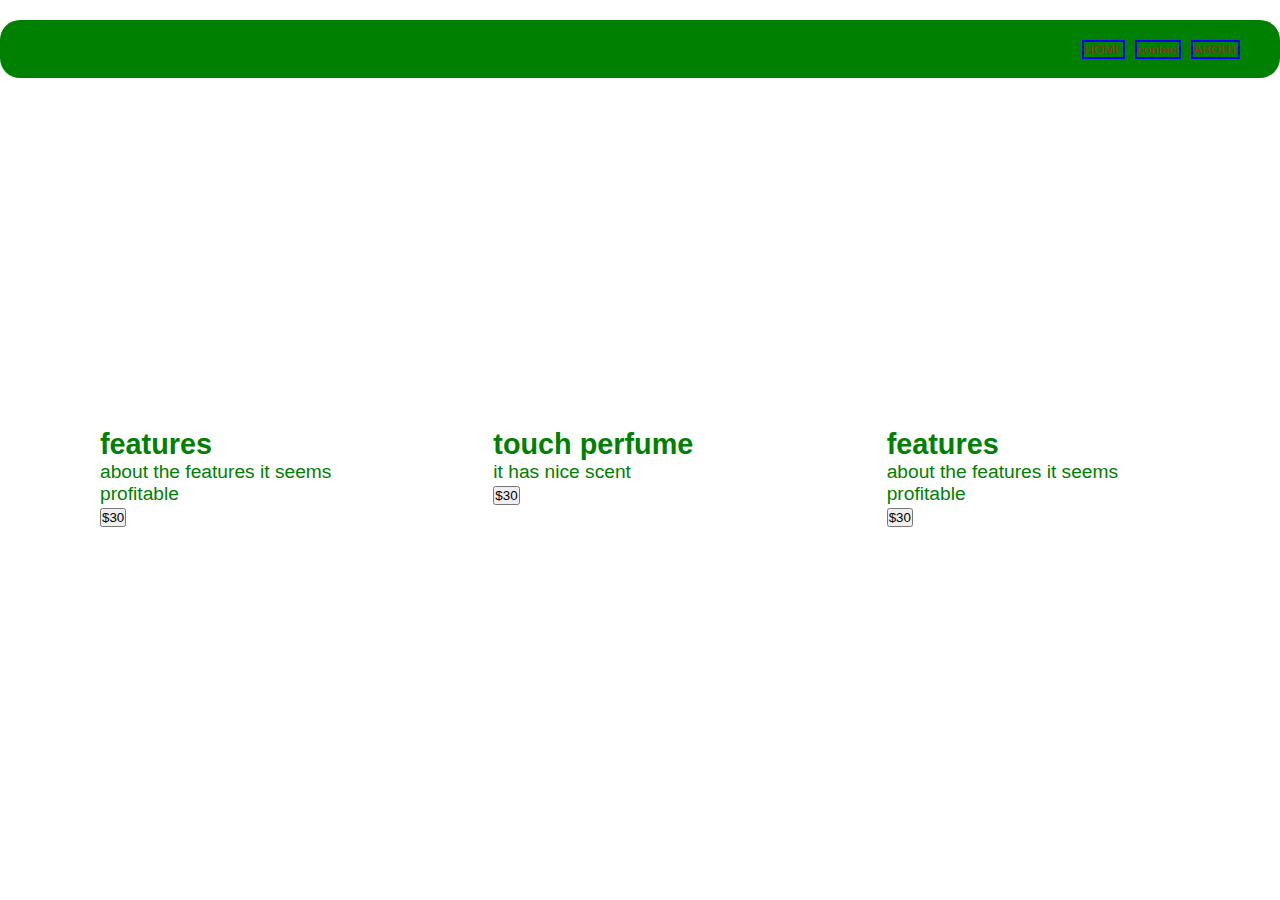
<file: mimi.html>
<!DOCTYPE html>
<html>
    <head>
        <title></title>
        <link rel="stylesheet"href="mimi.css">
    </head>
    <body>
       <!--navigation section--> 
       <nav class="navbar" >
        <ul>
           <li><a href="#">HOME</a></li>
           <li><a href="#">contact</a></li>
           <li><a href="#">ABOUT</a></li>
        </ul>
       </nav>
       <!--header>-->
       <div class="main">
         <h1></h1>
       </div>
       <!--grid section-->
       <div class="grid-container">
        <div class="grid-items">
            <h1></h1>
            <h2>features</h2>
            <p>about the features it seems profitable</p>
            <div class="btn">
            <button>$30</button>
            </div>

        </div>
       
           <div class="grid-items 2" >  
             <h1></h1> 
                <h2>touch perfume</h2>
                  <p>it has nice scent</p>
                  <div class="btn">
                  <button>$30</button>
                 </div>
           </div>
           
              <div class="grid-items 2" >  
             <h1></h1> 
                <h2>features</h2>
                  <p>about the features it seems profitable</p>
                  <div class="btn">
                  <button>$30</button>
            </div>
           </div>
       </div>
       
           



    </body>
</html>
</file>
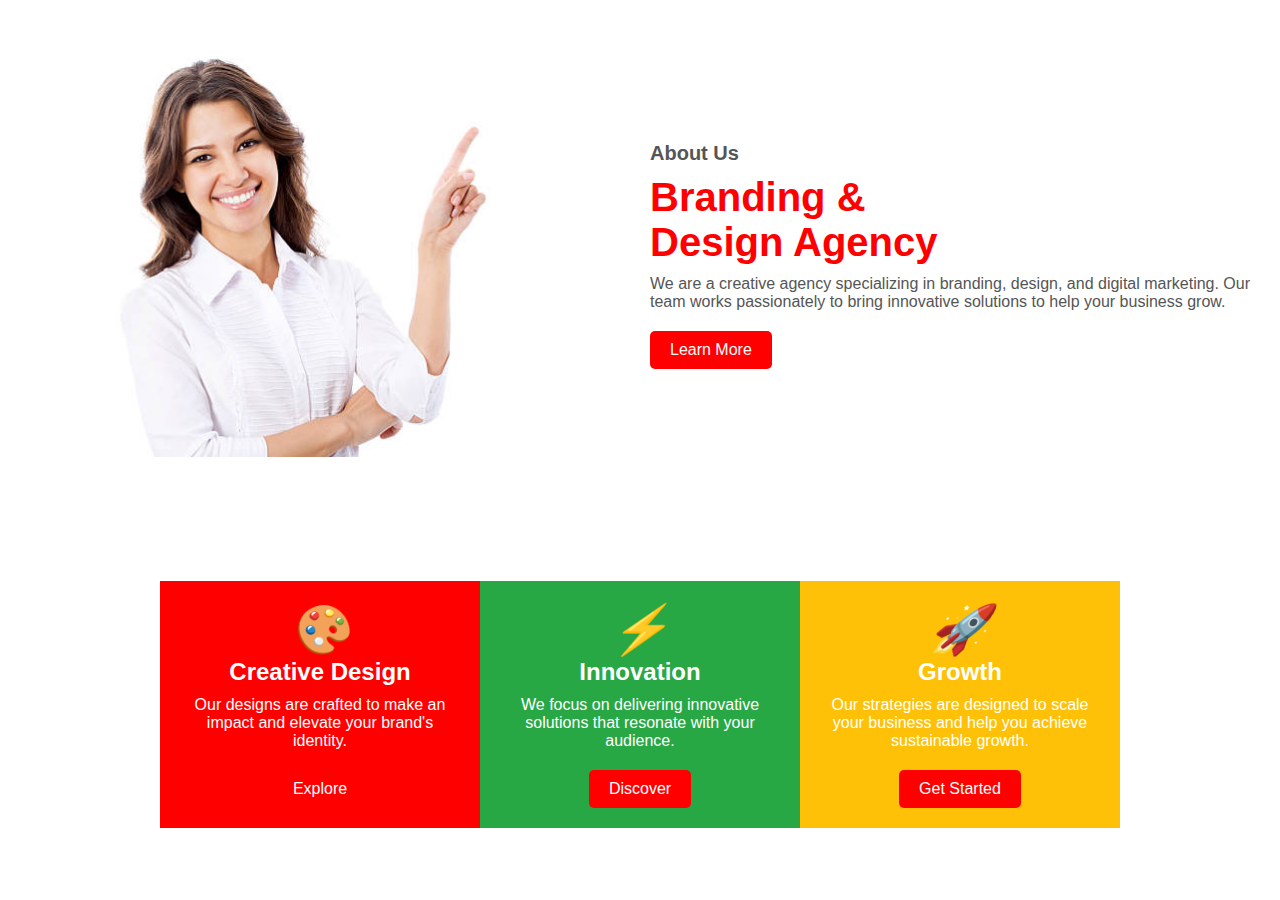
<file: newproject.html>
<!DOCTYPE html>
<html lang="en">
<head>
    <meta charset="UTF-8">
    <meta name="viewport" content="width=device-width, initial-scale=1.0">
    <title>About Us</title>
    <link rel="stylesheet" href="newproject.css">


</head>
<body>
    <div class="about-section">
        <!-- Left Section: Image of the Lady -->
        <div class="lady-image-container">
            <img src="./ladiespic.jpg" alt="Lady Image" class="lady-image">
        </div>
        
        <!-- Right Section: Content (Text) -->
        <div class="about-content">
            <h4>About Us</h4>
            <h1>Branding &<br> Design Agency</h1>
            <p>We are a creative agency specializing in branding, design, and digital marketing. Our team works passionately to bring innovative solutions to help your business grow.</p>
            <a href="#" class="btn">Learn More</a>
        </div>
    </div>

    <!-- Grid Section -->
    <div class="grid-container">
        <div class="grid-section">
            <!-- Grid Item 1 -->
             
            <div class="grid-item" style="background-color:red;">
                

                
                <i class="icon">🎨</i>
    
    
        
                <h2>Creative Design</h2>
                <p>Our designs are crafted to make an impact and elevate your brand's identity.</p>
                <a href="#" class="btn">Explore</a>
            </div>

            <!-- Grid Item 2 -->
            <div class="grid-item" style="background-color: #28A745;">
                <i class="icon">⚡</i>
                <h2>Innovation</h2>
                <p>We focus on delivering innovative solutions that resonate with your audience.</p>
                <a href="#" class="btn">Discover</a>
            </div>

            <!-- Grid Item 3 -->
            <div class="grid-item" style="background-color: #FFC107;">
                <i class="icon">🚀</i>
                <h2>Growth</h2>
                <p>Our strategies are designed to scale your business and help you achieve sustainable growth.</p>
                <a href="#" class="btn">Get Started</a>
            </div>
        </div>
    </div>
</body>
</html>
</file>
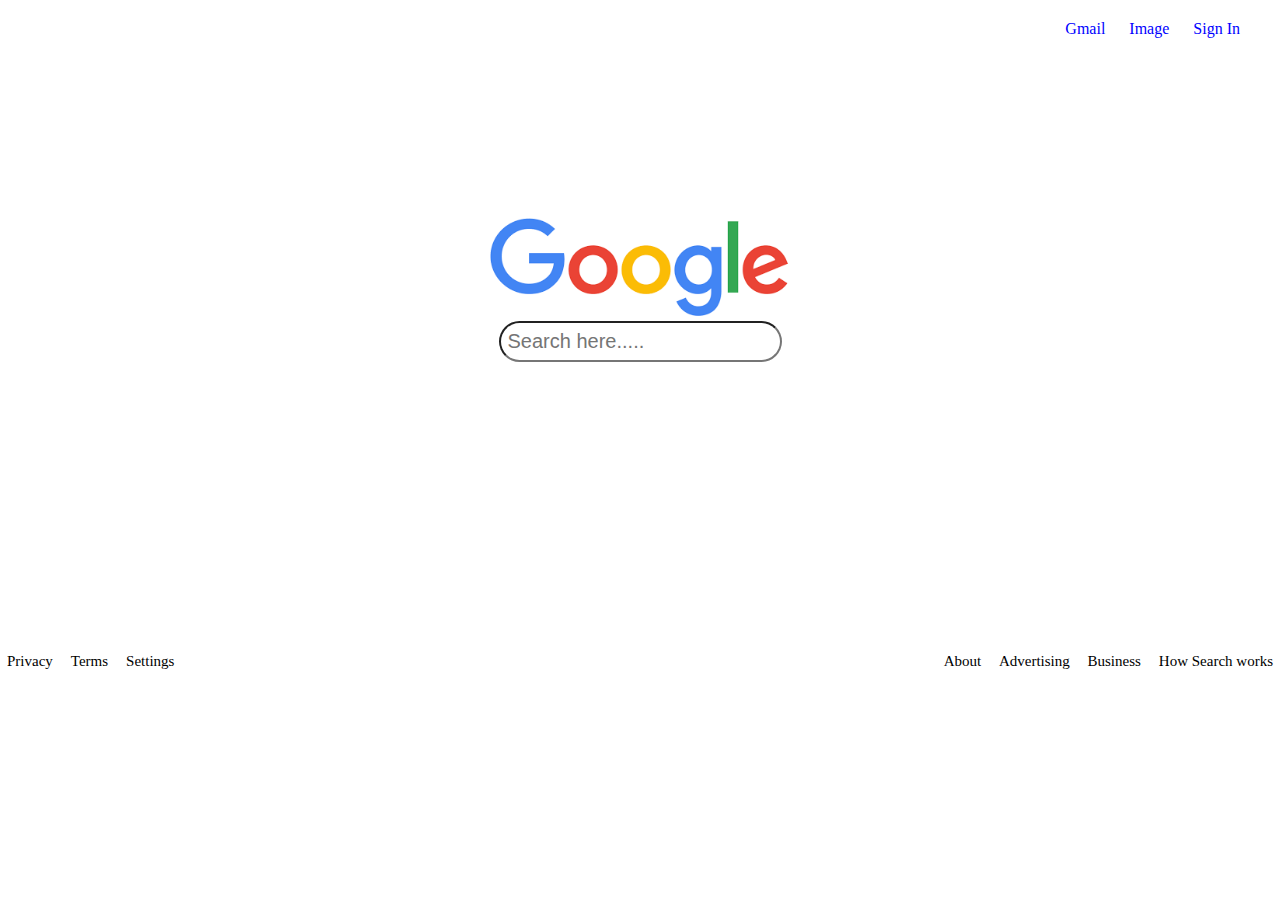
<file: project2.html>
<!DOCTYPE html>
<html lang="en">
<head>
    <meta charset="UTF-8">
    <meta name="viewport" content="width=device-width, initial-scale=1.0">
    <title>Google-Inspired page</title>
    <link rel="stylesheet"href="project2.css">
</head>
<body>
    
    <header>
        <div class="navbar">
            <ul>
            <li>Gmail</li>
            <li>Image</li>
            <li>Sign In</li>
            </ul>
        </div>
    </header>

    <main>
        <div class="logo">
            <img style="width: 300px" src="./logo.png" alt="googlelogo">
            <form class="search-bar">
                <input type="text"placeholder="Search here.....">
                
            </form>
            
        </div>
    </main>

    <footer>
        <div class="footer links">
            <div class="footer-left">
                <a href="#">About </a>
                <a href="#">Advertising </a>
                <a href="#">Business</a>
                <a href="#"> How Search works</a>
            </div>
            <div class="footer-right">
                <a href="#">Privacy</a>
                <a href="#">Terms</a>
                <a href="#">Settings</a>
            </div>
        </div>

        
        
    </footer>
</body>
</html>
</file>
<file: mimi.css>
*{
    margin: 0;
    padding: 0;
    font-family: 'Segoe UI', Tahoma, Geneva, Verdana, sans-serif;
}

.navbar{
    background-color: green;
    border-radius: 20px;
}

.navbar ul{
    justify-content: end;
    padding: 20px;
    margin: 20px;
    display: flex;
    text-align: right;
    list-style-type: none;
    gap: 10px;
}

.navbar a{
    text-decoration: none;
    border: 2px solid blue;
    
    color: brown;
    font-size: small;
    
}
.navbar a:hover{
    color: black;
transition: 1.5s;
    border: 5px solid yellow;
    border-radius: 15px;

}
.grid-container{
    display: grid;
    grid-template-columns: repeat(3,1fr);
    padding-inline: 50px;
    padding-bottom: 40px;
    margin-top: 300px;


}

.grid-items{
    padding: 50px;
    border-radius: 30px;
    font-size: 1.2rem;
    color: green;
    transition: box-shadow 0.3 ease-in-out;

}

.grid-items:hover{
    box-shadow:5px 5px 5px  5px black;
    transform: scale(1.07);

}
</file>
<file: project2.css>
*{
    margin: 0;
    padding: 0;
    box-sizing: border-box;
}

.navbar{
    display: flex;
    justify-content:flex-end ;
    padding: 20px;
    gap: 10px;
    background-color:white;

}

.navbar ul{
    padding: 0;
    margin: 0;
    list-style-type: none;

}

.navbar li{
    display: inline;
    margin-right: 20px;
    color: blue;
    cursor: pointer;
}

.logo{
    text-align: center;
    margin-bottom: 20px;
    padding-top: 80px;
    margin-top: 80px;
    font-size: 10px;
    
}

.search-bar input{
    font-size: 20px;
    cursor: pointer;
    border-radius: 25px;
    padding: 7px;
    
}
/*footer section*/

.footer-links{
    color: black;
    text-decoration: none;
    font-size:20px ;

}

.footer-left{
    float: right;
    margin-bottom: 0;
    margin-top: 270px;
    
}

.footer-right{
    float: left;
    margin-top:270px ;
    
    
}
.footer-left  a{
    color: black;
    padding-inline: 7px;
    text-decoration: none;
    font-size: 15px;
}
.footer-right a{
    color: black;
    text-decoration: none;
    padding-inline: 7px;
    font-size: 15px;
}
</file>
<file: newproject.css>
/* General Reset */
* {
    margin: 0;
    padding: 0;
    box-sizing: border-box;
}

body {
    font-family: Arial, sans-serif;
    margin: 0;
    padding: 0;
    background-color: white;
    
}

/* About Section */
.about-section {
    display: flex;
    align-items: center;
    justify-content: center;
    padding: 50px 20px;
    gap: 0; /* Remove gap between image and content */
    margin-bottom: 0; /* Remove margin below the about section */
}

/* Lady Image Styling */
.lady-image-container {
    flex: 1;
    margin-right: 0; /* Remove any margin between the image and text */
    

}

.lady-image {
    width: 100%;
    height: auto;
    border-radius: 10px;
    object-fit: cover;
    transition: 2s;
    
}

.lady-image:hover{
    scale:1.2;
}

/* Content Styling */
.about-content {
    flex: 1;
    text-align: left;
    padding-left: 20px;
}

.about-content h4 {
    font-size: 1.25rem;
    color: #555;
    margin-bottom: 10px;
}

.about-content h1 {
    font-size: 2.5rem;
    color: red;
    margin-bottom: 10px;
}

.about-content p {
    font-size: 1rem;
    color: #555;
    margin-bottom: 20px;
}

.btn {
    display: inline-block;
    padding: 10px 20px;
    background-color:red;
    color: white;
    text-decoration: none;
    border-radius: 5px;
    font-size: 1rem;
    transition: background-color 0.3s ease;
    transition: 2s;
}

.btn:hover {
    background-color: #0056b3;
    scale: .8;
}

/* Grid Container Styling */
.grid-container {
    display: flex;
    justify-content: center; /* Center the grid */
    padding: 20px;
    margin: 0;
    padding-top: 0;
    
    
}

.icon-box{
    width: 70px;
    height: 70px;
    background-color:red;
    border: 1px solid white;
    border-radius: 30px;
    display: flex;
    justify-content: center;
    align-items: left;

   
}

.icon{
    font-size: 30px;
    color: red;
    text-align: center;
    top: 20px;
    transform: translate(-50%,-50%);
}



/* Grid Section */
.grid-section {
    display: grid;
    grid-template-columns: repeat(auto-fit, minmax(250px, 1fr));
    gap: 0; /* Small gap between grid items */
    padding: 20px;
    margin-top: 50px;
    max-width: 1000px; /* Limit the grid width */
    width: 100%;

}

/* Grid Item Styling */
.grid-item {
    padding: 20px;
    border-radius: 0;
    text-align: center;
    color: white;
    margin: 0; /* Remove margin between grid items */
}

.grid-item .icon {
    font-size: 3rem;
    
    
}

.grid-item h2 {
    font-size: 1.5rem;
    margin-bottom: 10px;
}

.grid-item p {
    font-size: 1rem;
    margin-bottom: 20px;
}
</file>
